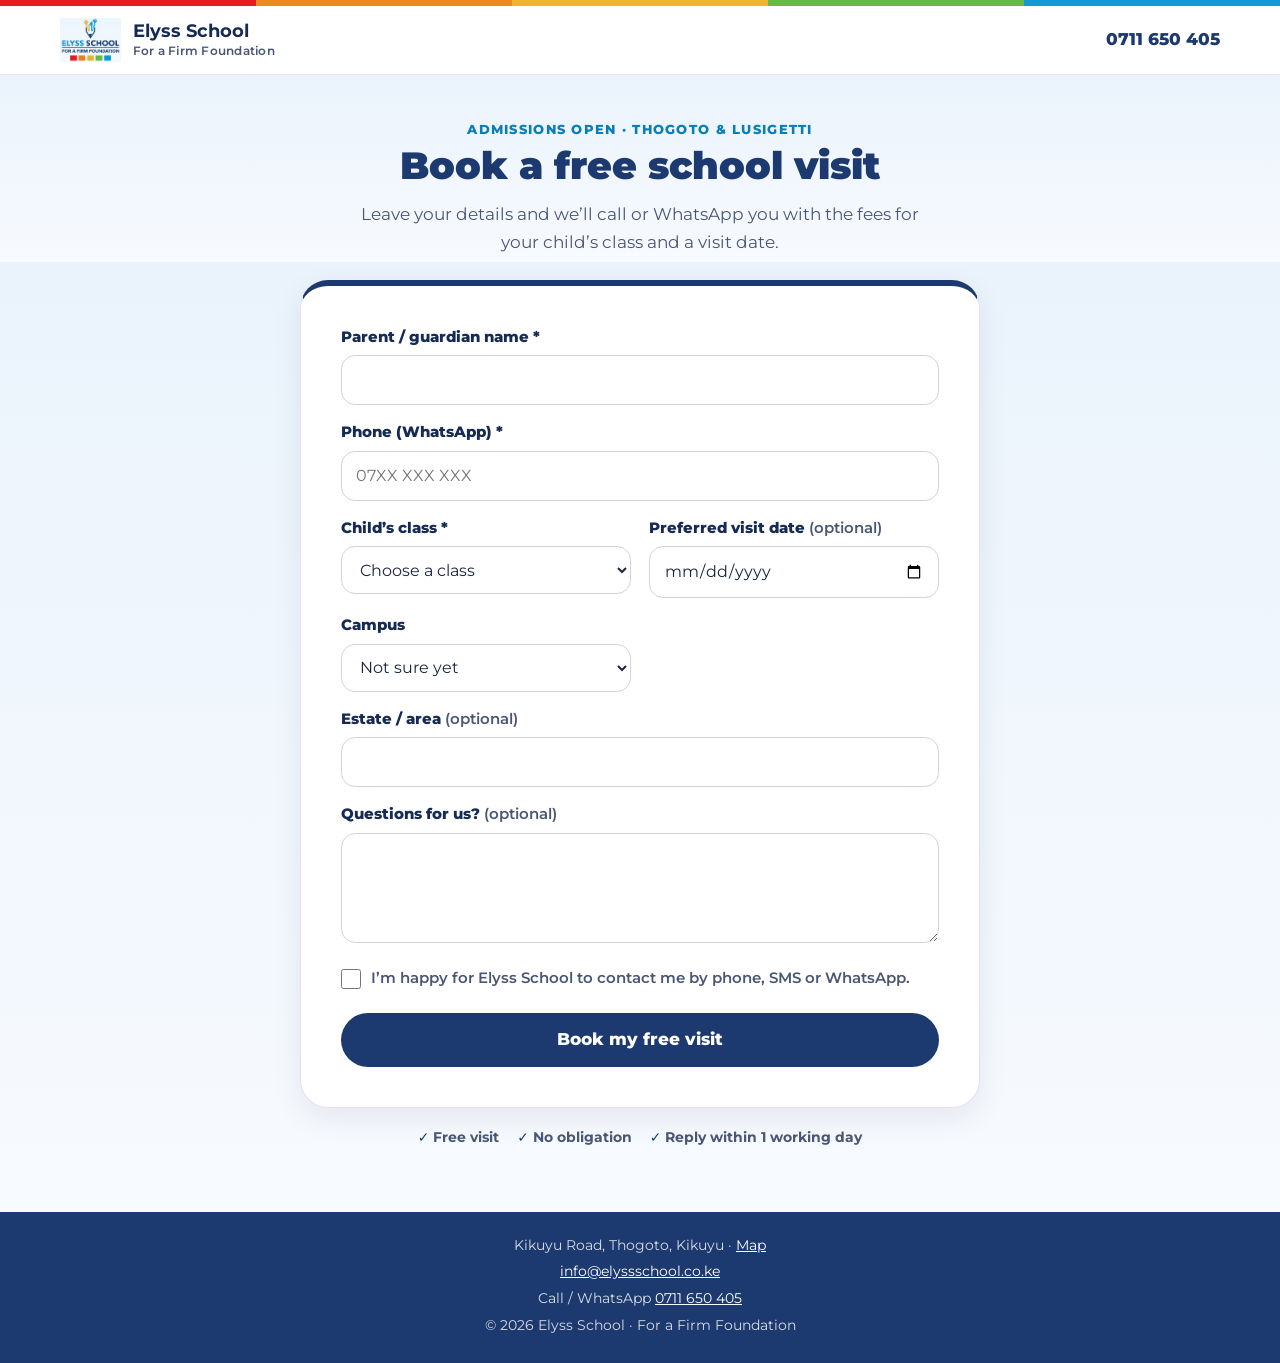
<file: index.html>
<!doctype html>
<html lang="en">
<head>
<!-- Google Tag Manager -->
<script>(function(w,d,s,l,i){w[l]=w[l]||[];w[l].push({'gtm.start':
new Date().getTime(),event:'gtm.js'});var f=d.getElementsByTagName(s)[0],
j=d.createElement(s),dl=l!='dataLayer'?'&l='+l:'';j.async=true;j.src=
'https://www.googletagmanager.com/gtm.js?id='+i+dl;f.parentNode.insertBefore(j,f);
})(window,document,'script','dataLayer','GTM-M7XNWV3Q');</script>
<!-- End Google Tag Manager -->
<meta charset="utf-8">
<meta name="viewport" content="width=device-width, initial-scale=1">
<title>Elyss School · Book a Free Visit</title>
<meta name="description" content="Elyss School, Thogoto: CBE from Playgroup to Grade 6, plus Junior School. Book a free school visit and get the fees for your child’s class.">
<meta property="og:title" content="Elyss School · Book a Free Visit">
<meta property="og:description" content="Elyss School, Thogoto: CBE from Playgroup to Grade 6, plus Junior School. Book a free school visit and get the fees for your child’s class.">
<meta property="og:image" content="images/logo.png">
<meta name="theme-color" content="#1D3A70">
<link rel="icon" href="images/logo.png">
<link rel="preconnect" href="https://fonts.googleapis.com">
<link rel="preconnect" href="https://fonts.gstatic.com" crossorigin>
<link href="https://fonts.googleapis.com/css2?family=Montserrat:wght@400;500;600;700;800;900&display=swap" rel="stylesheet">
<link rel="stylesheet" href="assets/landing.css">
<style>
  :root {
    --brand: #1D3A70; --brand-ink: #152B55; --on-brand: #fff;
    --accent: #EDB52D; --accent-ink: #0B7FB5; --on-accent: #152B55;
    --soft: #EEF5FC; --hero-bg: linear-gradient(180deg, #EAF3FC 0, #F7FAFE 100%);
    --text: #1b2540; --muted: #4a5675; --foot-bg: #1D3A70;
    --brandbar: linear-gradient(90deg, #E31E24 0 20%, #F08A1D 20% 40%, #EDB52D 40% 60%, #6BB843 60% 80%, #0E9BD8 80%);
    --font-head: "Montserrat", system-ui, sans-serif; --font-body: "Montserrat", system-ui, sans-serif;
  }
  .lp-hero h1 { font-weight: 900; color: var(--brand); }
</style>
<script>
  window.LANDING = {
    school: "Elyss School",
    phone: "0711 650 405",
    whatsapp: "254711650405",
    waIntro: "Hello Elyss School, I have just sent my details on your website and would like to book a visit.",
    formEndpoint: "",          // optional: also copy each enquiry to a Google Sheet / Privyr webhook (Netlify Forms already stores them)
    metaPixelId: "",           // paste the school's Meta Pixel ID here (same ID on index.html and thank-you.html)
    thankYouUrl: "thank-you.html",
    campaign: "ELYSS_LEAD_LP_Admissions_PROS_OCT26"
  };
</script>
</head>
<body class="lp">
<!-- Google Tag Manager (noscript) -->
<noscript><iframe src="https://www.googletagmanager.com/ns.html?id=GTM-M7XNWV3Q"
height="0" width="0" style="display:none;visibility:hidden"></iframe></noscript>
<!-- End Google Tag Manager (noscript) -->
<div class="brandbar" aria-hidden="true"></div>
<header class="topbar">
  <div class="wrap">
    <a class="brandmark" href="#top" aria-label="Elyss School home">
      <img src="images/logo.png" alt="Elyss School, For a Firm Foundation" width="66" height="48">
      <span class="name">Elyss School<small>For a Firm Foundation</small></span>
    </a>
    <div class="top-actions"><a class="top-phone" data-contact="tel"></a></div>
  </div>
</header>

<main id="top">
  <section class="lp-hero">
    <div class="wrap">
      <span class="eyebrow">Admissions open &middot; Thogoto &amp; Lusigetti</span>
      <h1>Book a free school visit</h1>
      <p>Leave your details and we’ll call or WhatsApp you with the fees for your child’s class and a visit date.</p>
    </div>
  </section>

  <section class="lp-form" id="register">
    <div class="wrap">
      <div class="form-card">
        <form name="elyss-enquiry" method="POST" action="/thank-you.html" data-netlify="true" netlify-honeypot="website" data-register novalidate>
          <input type="hidden" name="form-name" value="elyss-enquiry">
          <input type="hidden" name="campaign">
          <input type="hidden" name="page_url">
          <input type="hidden" name="utm_source">
          <input type="hidden" name="utm_medium">
          <input type="hidden" name="utm_campaign">
          <input type="hidden" name="utm_content">
          <input type="hidden" name="utm_term">
          <input type="hidden" name="fbclid">
          <div class="fgrid">
            <div class="field full">
              <label for="parent_name">Parent / guardian name *</label>
              <input id="parent_name" name="parent_name" type="text" autocomplete="name" required data-summary="Parent">
              <div class="err">Please tell us your name.</div>
            </div>
            <div class="field full">
              <label for="phone">Phone (WhatsApp) *</label>
              <input id="phone" name="phone" type="tel" inputmode="tel" autocomplete="tel" placeholder="07XX XXX XXX" required data-summary="Phone">
              <div class="err">Please enter a valid phone number.</div>
            </div>
            <div class="field">
              <label for="grade">Child’s class *</label>
              <select id="grade" name="grade" required data-summary="Class"><option value="">Choose a class</option><optgroup label="Early Years"><option>Playgroup</option><option>PP1</option><option>PP2</option></optgroup><optgroup label="Primary"><option>Grade 1</option><option>Grade 2</option><option>Grade 3</option><option>Grade 4</option><option>Grade 5</option><option>Grade 6</option></optgroup><optgroup label="Junior School"><option>Grade 7</option><option>Grade 8</option><option>Grade 9</option></optgroup><option>Not sure yet, please advise</option></select>
              <div class="err">Please choose a class.</div>
            </div>
            <div class="field">
              <label for="visit_date">Preferred visit date <span class="opt">(optional)</span></label>
              <input id="visit_date" name="visit_date" type="date" data-summary="Visit date">
            </div>
            <div class="field">
              <label for="campus">Campus</label>
              <select id="campus" name="campus" data-summary="Campus"><option>Not sure yet</option><option>Thogoto</option><option>Lusigetti</option></select>
            </div>
            <div class="field full">
              <label for="area">Estate / area <span class="opt">(optional)</span></label>
              <input id="area" name="area" type="text" data-summary="Area">
            </div>
            <div class="field full">
              <label for="notes">Questions for us? <span class="opt">(optional)</span></label>
              <textarea id="notes" name="notes" rows="2"></textarea>
            </div>
            <div class="hp" aria-hidden="true"><label>Leave empty<input type="text" name="website" tabindex="-1" autocomplete="off"></label></div>
            <div class="field full">
              <label class="consent"><input type="checkbox" name="consent" value="yes" required> <span>I’m happy for Elyss School to contact me by phone, SMS or WhatsApp.</span></label>
              <div class="err">Please tick this so we can get back to you.</div>
            </div>
            <div class="full">
              <button class="btn btn-primary" type="submit">Book my free visit</button>
            </div>
          </div>
        </form>
      </div>
      <ul class="lp-trust"><li>Free visit</li><li>No obligation</li><li>Reply within 1 working day</li></ul>
    </div>
  </section>
</main>

<footer class="foot-mini">
  <p>Kikuyu Road, Thogoto, Kikuyu &middot; <a href="https://maps.app.goo.gl/hpA1GRRHoaXCGrRq8?g_st=aw" target="_blank" rel="noopener">Map</a></p><p><a href="mailto:info@elyssschool.co.ke">info@elyssschool.co.ke</a></p><p>Call / WhatsApp <a data-contact="tel"></a></p>
  <p>© <span data-year></span> Elyss School &middot; For a Firm Foundation</p>
</footer>

<script src="assets/landing.js"></script>
</body>
</html>
</file>
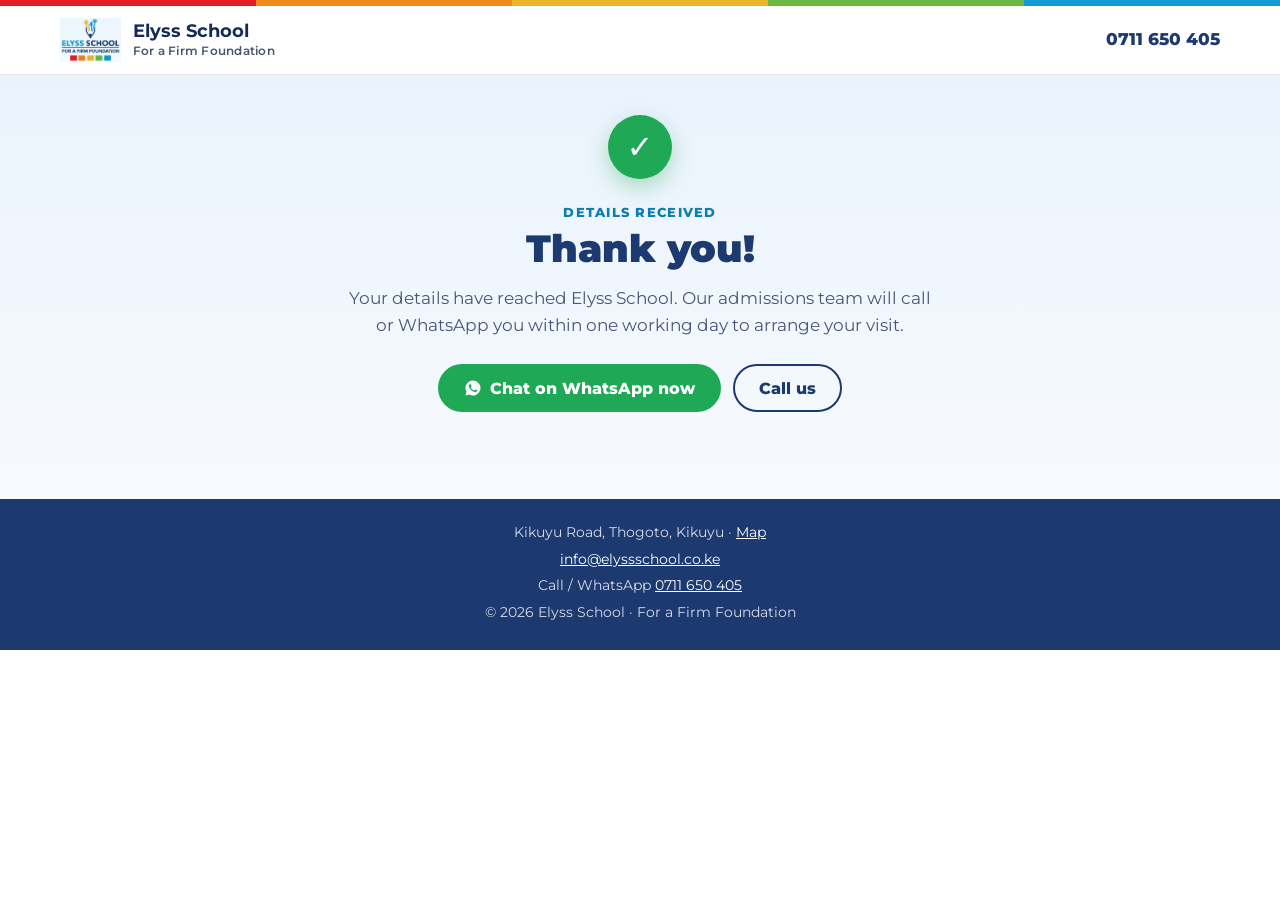
<file: thank-you.html>
<!doctype html>
<html lang="en">
<head>
<!-- Google Tag Manager -->
<script>(function(w,d,s,l,i){w[l]=w[l]||[];w[l].push({'gtm.start':
new Date().getTime(),event:'gtm.js'});var f=d.getElementsByTagName(s)[0],
j=d.createElement(s),dl=l!='dataLayer'?'&l='+l:'';j.async=true;j.src=
'https://www.googletagmanager.com/gtm.js?id='+i+dl;f.parentNode.insertBefore(j,f);
})(window,document,'script','dataLayer','GTM-M7XNWV3Q');</script>
<!-- End Google Tag Manager -->
<meta charset="utf-8">
<meta name="viewport" content="width=device-width, initial-scale=1">
<title>Thank You · Elyss School</title>
<meta name="robots" content="noindex">
<meta name="theme-color" content="#1D3A70">
<link rel="icon" href="images/logo.png">
<link rel="preconnect" href="https://fonts.googleapis.com">
<link rel="preconnect" href="https://fonts.gstatic.com" crossorigin>
<link href="https://fonts.googleapis.com/css2?family=Montserrat:wght@400;500;600;700;800;900&display=swap" rel="stylesheet">
<link rel="stylesheet" href="assets/landing.css">
<style>
  :root {
    --brand: #1D3A70; --brand-ink: #152B55; --on-brand: #fff;
    --accent: #EDB52D; --accent-ink: #0B7FB5; --on-accent: #152B55;
    --soft: #EEF5FC; --hero-bg: linear-gradient(180deg, #EAF3FC 0, #F7FAFE 100%);
    --text: #1b2540; --muted: #4a5675; --foot-bg: #1D3A70;
    --brandbar: linear-gradient(90deg, #E31E24 0 20%, #F08A1D 20% 40%, #EDB52D 40% 60%, #6BB843 60% 80%, #0E9BD8 80%);
    --font-head: "Montserrat", system-ui, sans-serif; --font-body: "Montserrat", system-ui, sans-serif;
  }
  .lp-hero h1 { font-weight: 900; color: var(--brand); }
</style>
<script>
  window.LANDING = {
    school: "Elyss School",
    phone: "0711 650 405",
    whatsapp: "254711650405",
    waIntro: "Hello Elyss School, I have just sent my details on your website and would like to book a visit.",
    formEndpoint: "",          // optional: also copy each enquiry to a Google Sheet / Privyr webhook (Netlify Forms already stores them)
    metaPixelId: "",           // paste the school's Meta Pixel ID here (same ID on index.html and thank-you.html)
    thankYouUrl: "thank-you.html",
    campaign: "ELYSS_LEAD_LP_Admissions_PROS_OCT26"
  };
</script>
</head>
<body class="lp" data-page="thanks">
<!-- Google Tag Manager (noscript) -->
<noscript><iframe src="https://www.googletagmanager.com/ns.html?id=GTM-M7XNWV3Q"
height="0" width="0" style="display:none;visibility:hidden"></iframe></noscript>
<!-- End Google Tag Manager (noscript) -->
<div class="brandbar" aria-hidden="true"></div>
<header class="topbar">
  <div class="wrap">
    <a class="brandmark" href="index.html" aria-label="Elyss School home">
      <img src="images/logo.png" alt="Elyss School, For a Firm Foundation" width="66" height="48">
      <span class="name">Elyss School<small>For a Firm Foundation</small></span>
    </a>
    <div class="top-actions"><a class="top-phone" data-contact="tel"></a></div>
  </div>
</header>

<main>
  <section class="lp-hero thanks-hero" style="padding-bottom:clamp(40px,6vw,64px)">
    <div class="wrap">
      <div class="tick-badge" aria-hidden="true" style="margin-inline:auto">✓</div>
      <span class="eyebrow">Details received</span>
      <h1>Thank you<span data-thanks-name></span>!</h1>
      <p>Your details have reached Elyss School. Our admissions team will call or WhatsApp you within one working day to arrange your visit.</p>
      <div class="hero-ctas" style="justify-content:center">
        <a class="btn btn-wa" data-wa-continue href="#" target="_blank" rel="noopener">Chat on WhatsApp now</a>
        <a class="btn btn-ghost" data-contact="tel">Call us</a>
      </div>
    </div>
  </section>
</main>

<footer class="foot-mini">
  <p>Kikuyu Road, Thogoto, Kikuyu &middot; <a href="https://maps.app.goo.gl/hpA1GRRHoaXCGrRq8?g_st=aw" target="_blank" rel="noopener">Map</a></p><p><a href="mailto:info@elyssschool.co.ke">info@elyssschool.co.ke</a></p><p>Call / WhatsApp <a data-contact="tel"></a></p>
  <p>© <span data-year></span> Elyss School &middot; For a Firm Foundation</p>
</footer>

<script src="assets/landing.js"></script>
</body>
</html>
</file>
<file: assets/landing.css>
/* =========================================================
   SCHOOL ADMISSIONS LANDING — SHARED STYLES
   Each page sets its own palette tokens in a <style> block;
   the values below are only fallbacks.
   ========================================================= */
:root {
  --brand: #1f4e79; --brand-ink: #12304b; --on-brand: #fff;
  --accent: #f2b33d; --accent-ink: #8a5a00; --on-accent: #12304b;
  --soft: #f1f5f9; --hero-bg: var(--soft);
  --text: #1f2933; --muted: #52606d; --foot-bg: #12304b;
  --wa: #1fa855; --wa-ink: #fff;
  --line: #e6e1ec; --danger: #c0392b;
  --radius: 22px; --shadow: 0 10px 30px rgba(20, 10, 40, .08);
  --font-head: Georgia, serif; --font-body: system-ui, sans-serif;
}

*, *::before, *::after { box-sizing: border-box; }
html { scroll-behavior: smooth; -webkit-text-size-adjust: 100%; }
body {
  margin: 0; background: #fff; color: var(--text);
  font: 400 1.0625rem/1.6 var(--font-body);
}
img { max-width: 100%; display: block; }
a { color: var(--brand); }
h1, h2, h3 { font-family: var(--font-head); color: var(--brand-ink); line-height: 1.15; margin: 0 0 .5em; }
h1 { font-size: clamp(2rem, 5vw, 3.2rem); }
h2 { font-size: clamp(1.6rem, 3.6vw, 2.35rem); }
h3 { font-size: 1.2rem; }
p { margin: 0 0 1em; }
[hidden] { display: none !important; }
:focus-visible { outline: 3px solid var(--accent); outline-offset: 2px; }

.wrap { width: min(1160px, 100% - 32px); margin-inline: auto; }
section { padding: clamp(56px, 8vw, 96px) 0; }
.center { text-align: center; }
.center .lead { margin-inline: auto; }
.eyebrow {
  display: inline-block; margin-bottom: .8rem;
  font: 800 .8rem/1.2 var(--font-body); letter-spacing: .1em; text-transform: uppercase;
  color: var(--accent-ink);
}
.lead { font-size: 1.15rem; color: var(--muted); max-width: 62ch; }
.small { font-size: .88rem; }

/* ---------- Buttons ---------- */
.btn {
  display: inline-flex; align-items: center; justify-content: center; gap: .5em;
  min-height: 48px; padding: .75em 1.5em; border: 2px solid transparent; border-radius: 999px;
  font: 800 1rem/1.2 var(--font-body); text-decoration: none; cursor: pointer;
  transition: transform .15s ease, box-shadow .15s ease, background-color .15s ease;
}
.btn:hover { transform: translateY(-1px); box-shadow: 0 6px 18px rgba(0,0,0,.12); }
.btn:disabled { opacity: .65; cursor: progress; transform: none; box-shadow: none; }
.btn-primary { background: var(--brand); color: var(--on-brand); }
.btn-primary:hover { background: var(--brand-ink); }
.btn-accent { background: var(--accent); color: var(--on-accent); }
.btn-ghost { background: transparent; color: var(--brand); border-color: currentColor; }
.btn-wa { background: var(--wa); color: var(--wa-ink); }
.btn-wa::before {
  content: ""; width: 1.15em; height: 1.15em; flex: none;
  background: currentColor;
  -webkit-mask: url("data:image/svg+xml,%3Csvg xmlns='http://www.w3.org/2000/svg' viewBox='0 0 24 24'%3E%3Cpath d='M12 2a10 10 0 0 0-8.6 15.1L2 22l5-1.3A10 10 0 1 0 12 2zm5.3 14.1c-.2.6-1.3 1.2-1.8 1.2-.5.1-1 .1-3.3-.8-2.8-1.1-4.5-3.9-4.7-4.1-.1-.2-1.1-1.5-1.1-2.8s.7-2 1-2.3c.2-.3.5-.3.7-.3h.5c.2 0 .4 0 .6.5l.9 2.1c.1.2.1.4 0 .5l-.4.6-.4.4c-.1.1-.3.3-.1.6.2.3.8 1.3 1.7 2.1 1.2 1 2.1 1.4 2.4 1.5.3.1.5.1.6-.1l.9-1c.2-.3.4-.2.6-.1l2 1c.3.1.5.2.5.3.1.2.1.7-.1 1.3z'/%3E%3C/svg%3E") center / contain no-repeat;
          mask: url("data:image/svg+xml,%3Csvg xmlns='http://www.w3.org/2000/svg' viewBox='0 0 24 24'%3E%3Cpath d='M12 2a10 10 0 0 0-8.6 15.1L2 22l5-1.3A10 10 0 1 0 12 2zm5.3 14.1c-.2.6-1.3 1.2-1.8 1.2-.5.1-1 .1-3.3-.8-2.8-1.1-4.5-3.9-4.7-4.1-.1-.2-1.1-1.5-1.1-2.8s.7-2 1-2.3c.2-.3.5-.3.7-.3h.5c.2 0 .4 0 .6.5l.9 2.1c.1.2.1.4 0 .5l-.4.6-.4.4c-.1.1-.3.3-.1.6.2.3.8 1.3 1.7 2.1 1.2 1 2.1 1.4 2.4 1.5.3.1.5.1.6-.1l.9-1c.2-.3.4-.2.6-.1l2 1c.3.1.5.2.5.3.1.2.1.7-.1 1.3z'/%3E%3C/svg%3E") center / contain no-repeat;
}
.btn-small { min-height: 40px; padding: .5em 1.1em; font-size: .92rem; }

/* ---------- Top bar ---------- */
.topbar {
  position: sticky; top: 0; z-index: 50;
  background: rgba(255,255,255,.94); backdrop-filter: saturate(1.4) blur(8px);
  border-bottom: 1px solid var(--line);
}
.topbar .wrap { display: flex; align-items: center; justify-content: space-between; gap: 16px; min-height: 68px; }
.brandmark { display: flex; align-items: center; gap: 12px; text-decoration: none; color: var(--brand-ink); }
.brandmark img { height: 44px; width: auto; }
.brandmark .name { font: 700 1.15rem/1.1 var(--font-head); }
.brandmark .name small { display: block; margin-top: 3px; font: 600 .78rem/1.2 var(--font-body); color: var(--muted); letter-spacing: .02em; }
.top-actions { display: flex; align-items: center; gap: 16px; }
.top-phone { font-weight: 800; text-decoration: none; white-space: nowrap; }

/* ---------- Hero ---------- */
.hero { background: var(--hero-bg); padding-top: clamp(40px, 6vw, 80px); }
.hero-grid { display: grid; grid-template-columns: 1.1fr .9fr; gap: clamp(28px, 5vw, 64px); align-items: center; }
.hero-ctas { display: flex; flex-wrap: wrap; gap: 12px; margin: 1.6rem 0 1.4rem; }
.chips { list-style: none; padding: 0; margin: 0; display: flex; flex-wrap: wrap; gap: 8px; }
.chips li {
  background: #fff; border: 1px solid var(--line); border-radius: 999px;
  padding: .35em .95em; font-weight: 700; font-size: .9rem; color: var(--brand-ink);
}
.hero-media { position: relative; }
.hero-media .slot { aspect-ratio: 4 / 5; border-radius: 32px; box-shadow: var(--shadow); }
.hero-badge {
  position: absolute; left: -18px; bottom: 24px; max-width: 270px;
  background: #fff; border-radius: 18px; padding: 14px 18px; box-shadow: var(--shadow);
  font-size: .9rem; color: var(--muted); border-left: 5px solid var(--accent);
}
.hero-badge strong { display: block; color: var(--brand-ink); font-family: var(--font-head); font-size: 1.05rem; margin-bottom: 2px; }

/* ---------- Photo slots ---------- */
.slot {
  position: relative; margin: 0; overflow: hidden; border-radius: var(--radius);
  aspect-ratio: 4 / 3; background:
    repeating-linear-gradient(135deg, transparent 0 14px, rgba(255,255,255,.35) 14px 28px),
    var(--soft);
  border: 1px dashed color-mix(in srgb, var(--brand) 30%, transparent);
}
.slot::before {
  content: attr(data-label); position: absolute; inset: 0; display: grid; place-items: center;
  padding: 16px; text-align: center; font-size: .85rem; font-weight: 700; color: var(--brand);
  opacity: .75;
}
.slot img { position: absolute; inset: 0; width: 100%; height: 100%; object-fit: cover; }
.slot.has-img { border: 0; background: var(--soft); }
.slot.has-img::before { content: none; }
.slot-wide { aspect-ratio: 16 / 9; margin-top: 1.6rem; }

/* ---------- Register ---------- */
.register { background: #fff; }
.register-grid { display: grid; grid-template-columns: .9fr 1.1fr; gap: clamp(28px, 5vw, 64px); align-items: start; }
.assure { list-style: none; padding: 0; margin: 1.4rem 0 0; display: grid; gap: 14px; }
.assure li { display: flex; gap: 14px; align-items: flex-start; color: var(--muted); }
.assure .ic {
  flex: none; width: 44px; height: 44px; display: grid; place-items: center;
  background: var(--soft); border-radius: 14px; font-size: 1.25rem;
}
.assure b { display: block; color: var(--brand-ink); }

.form-card {
  background: #fff; border: 1.5px solid var(--line); border-radius: 28px;
  padding: clamp(22px, 4vw, 40px); box-shadow: var(--shadow);
  border-top: 6px solid var(--brand);
}
.form-card h3 { font-size: 1.5rem; margin-bottom: .25em; }
.form-card .sub { color: var(--muted); font-size: .95rem; margin-bottom: 1.4rem; }
.fgrid { display: grid; grid-template-columns: 1fr 1fr; gap: 16px 18px; }
.fgrid .full { grid-column: 1 / -1; }
.field { margin: 0; padding: 0; border: 0; min-width: 0; }
.field label, .field legend { display: block; font-weight: 800; font-size: .92rem; color: var(--brand-ink); margin-bottom: 6px; padding: 0; }
.opt { font-weight: 600; color: var(--muted); }
.field input:not([type=radio]):not([type=checkbox]), .field select, .field textarea {
  width: 100%; min-height: 48px; padding: .7em .9em;
  font: inherit; font-size: 1rem; color: var(--text);
  background: #fff; border: 1.5px solid #d6cfe0; border-radius: 14px;
  transition: border-color .15s ease, box-shadow .15s ease;
}
.field textarea { min-height: 110px; resize: vertical; }
.field input:focus, .field select:focus, .field textarea:focus {
  outline: none; border-color: var(--brand);
  box-shadow: 0 0 0 4px color-mix(in srgb, var(--brand) 18%, transparent);
}
.err { display: none; margin-top: 6px; color: var(--danger); font-size: .85rem; font-weight: 700; }
.field.invalid .err { display: block; }
.field.invalid input:not([type=radio]):not([type=checkbox]), .field.invalid select { border-color: var(--danger); }
.choice-row { display: grid; grid-template-columns: repeat(3, 1fr); gap: 10px; }
.choice { position: relative; margin: 0 !important; cursor: pointer; }
.choice input { position: absolute; opacity: 0; inset: 0; cursor: pointer; }
.choice span {
  display: block; height: 100%; padding: 12px 14px; border: 1.5px solid #d6cfe0; border-radius: 14px;
  font-weight: 800; color: var(--brand-ink); transition: border-color .15s, background-color .15s;
}
.choice small { display: block; font-weight: 600; font-size: .8rem; color: var(--muted); }
.choice input:checked + span { border-color: var(--brand); background: var(--soft); box-shadow: inset 0 0 0 1px var(--brand); }
.choice input:focus-visible + span { outline: 3px solid var(--accent); outline-offset: 2px; }
.field.invalid .choice span { border-color: var(--danger); }
.consent { display: flex !important; gap: 10px; align-items: flex-start; font-weight: 600 !important; color: var(--muted) !important; cursor: pointer; }
.consent input { width: 20px; height: 20px; margin: 2px 0 0; flex: none; accent-color: var(--brand); }
.hp { position: absolute !important; left: -10000px; width: 1px; height: 1px; overflow: hidden; }
.form-card button[type=submit] { width: 100%; min-height: 54px; font-size: 1.08rem; }
.form-note { margin: .8rem 0 0; text-align: center; font-size: .88rem; color: var(--muted); }
.form-error {
  margin: 0 0 1rem; padding: 12px 14px; border-radius: 12px;
  background: #fdecea; color: #8e2a1f; font-weight: 700; font-size: .92rem;
}
.thanks { display: none; text-align: center; padding: 12px 0; }
.form-card.sent form { display: none; }
.form-card.sent .thanks { display: block; }
.thanks .big { font-size: 3rem; line-height: 1; margin-bottom: .6rem; }
.thanks p { color: var(--muted); }

/* ---------- Worries ---------- */
.hear { background: var(--soft); }
.hear-grid { display: grid; grid-template-columns: repeat(3, 1fr); gap: 20px; margin-top: 2.2rem; }
.worry { background: #fff; border-radius: var(--radius); padding: 28px; box-shadow: var(--shadow); }
.worry .q { font: 700 1.15rem/1.3 var(--font-head); color: var(--brand-ink); margin-bottom: .7rem; }
.worry .q::before { content: "“"; display: block; font-size: 2.4rem; line-height: .7; color: var(--accent); }
.worry p { margin: 0; color: var(--muted); }

/* ---------- Feature cards ---------- */
.features { background: var(--soft); }
.feature-grid { display: grid; grid-template-columns: repeat(var(--cols, 3), 1fr); gap: 20px; margin-top: 2.2rem; }
.feature { background: #fff; border-radius: var(--radius); overflow: hidden; box-shadow: var(--shadow); display: flex; flex-direction: column; }
.feature .slot { border-radius: 0; border: 0; }
.feature .body { padding: 20px 22px 24px; }
.feature .body p { margin: 0; color: var(--muted); font-size: .96rem; }
.feature .tag {
  display: inline-block; margin-bottom: .6rem; padding: 3px 10px; border-radius: 999px;
  background: var(--soft); color: var(--brand); font-weight: 800; font-size: .74rem; letter-spacing: .08em; text-transform: uppercase;
}

/* ---------- Split + mosaic ---------- */
.split { display: grid; grid-template-columns: 1fr 1fr; gap: clamp(28px, 5vw, 64px); align-items: center; }
.ticks { list-style: none; padding: 0; margin: 1.4rem 0 0; display: grid; gap: 14px; }
.ticks li { position: relative; padding-left: 38px; color: var(--muted); }
.ticks li::before {
  content: "✓"; position: absolute; left: 0; top: 1px; width: 26px; height: 26px; display: grid; place-items: center;
  border-radius: 50%; background: var(--brand); color: var(--on-brand); font-weight: 800; font-size: .85rem;
}
.ticks strong { color: var(--brand-ink); }
.mosaic { display: grid; grid-template-columns: 1fr 1fr; grid-template-rows: 1fr 1fr; gap: 14px; }
.mosaic .slot { aspect-ratio: auto; min-height: 180px; }
.mosaic .slot:first-child { grid-row: 1 / 3; min-height: 380px; }

/* ---------- Steps ---------- */
.steps { display: grid; grid-template-columns: repeat(4, 1fr); gap: 20px; margin-top: 2.2rem; counter-reset: step; }
.steps.next-steps { grid-template-columns: repeat(3, 1fr); }
.step { position: relative; background: #fff; border: 1.5px solid var(--line); border-radius: var(--radius); padding: 26px 24px; }
.step .time {
  display: inline-block; margin-bottom: .7rem; padding: 3px 12px; border-radius: 999px;
  background: var(--accent); color: var(--on-accent); font-weight: 800; font-size: .8rem;
}
.step p { margin: 0; color: var(--muted); font-size: .96rem; }

/* ---------- FAQ ---------- */
.faq { max-width: 800px; margin: 2.2rem auto 0; display: grid; gap: 12px; }
.faq details { background: #fff; border: 1.5px solid var(--line); border-radius: 18px; padding: 0 22px; }
.faq details[open] { border-color: var(--brand); }
.faq summary {
  list-style: none; cursor: pointer; padding: 18px 32px 18px 0; position: relative;
  font-weight: 800; color: var(--brand-ink);
}
.faq summary::-webkit-details-marker { display: none; }
.faq summary::after { content: "+"; position: absolute; right: 0; top: 50%; transform: translateY(-50%); font-size: 1.5rem; color: var(--brand); }
.faq details[open] summary::after { content: "–"; }
.faq details p { color: var(--muted); padding-bottom: 18px; margin: 0; }

/* ---------- Band ---------- */
.band { background: var(--brand); color: var(--on-brand); }
.band .lead { color: color-mix(in srgb, var(--on-brand) 85%, transparent); }
.promise { font: 700 clamp(1.4rem, 3.4vw, 2.1rem)/1.3 var(--font-head); max-width: 30ch; margin: 0 auto 1.6rem; }

/* ---------- Thank-you page ---------- */
.thanks-hero .tick-badge {
  width: 64px; height: 64px; display: grid; place-items: center; margin-bottom: 1.2rem;
  border-radius: 50%; background: var(--wa); color: #fff; font-size: 2rem; font-weight: 800;
  box-shadow: 0 8px 22px rgba(31,168,85,.35);
}

/* ---------- Footer ---------- */
.foot { background: var(--foot-bg); color: rgba(255,255,255,.78); padding: 56px 0 28px; }
.foot h3 { color: #fff; font-size: 1.1rem; }
.foot a { color: #fff; }
.foot ul { list-style: none; padding: 0; margin: 0; display: grid; gap: 6px; }
.foot-grid { display: grid; grid-template-columns: 1.4fr 1fr 1fr; gap: 32px; margin-bottom: 32px; }
.foot .small { border-top: 1px solid rgba(255,255,255,.14); padding-top: 20px; }

/* ---------- Sticky mobile CTA ---------- */
.sticky-cta { display: none; }

/* ---------- Responsive ---------- */
@media (max-width: 960px) {
  .feature-grid { grid-template-columns: repeat(2, 1fr); }
  .steps { grid-template-columns: repeat(2, 1fr); }
  .hear-grid { grid-template-columns: 1fr; }
}
@media (max-width: 820px) {
  .hero-grid, .register-grid, .split { grid-template-columns: 1fr; }
  .hero-media .slot { aspect-ratio: 4 / 3; }
  .hero-badge { left: 12px; bottom: -18px; }
  .hero-media { margin-bottom: 18px; }
  .foot-grid { grid-template-columns: 1fr; }
  /* Paid traffic lands on phones: put the form above the reassurance copy. */
  .form-first .register-grid .form-card { order: -1; }
  .form-first .register-aside .slot-wide { display: none; }
}
@media (max-width: 720px) {
  body:not([data-page=thanks]) { padding-bottom: 76px; }
  .top-phone { display: none; }
  .fgrid, .steps, .steps.next-steps, .feature-grid { grid-template-columns: 1fr; }
  .choice-row { grid-template-columns: 1fr; }
  .mosaic .slot:first-child { min-height: 280px; }
  .sticky-cta {
    position: fixed; left: 0; right: 0; bottom: 0; z-index: 60;
    display: grid; grid-template-columns: 1fr 1fr; gap: 10px;
    padding: 10px 16px calc(10px + env(safe-area-inset-bottom));
    background: rgba(255,255,255,.96); border-top: 1px solid var(--line);
    box-shadow: 0 -6px 20px rgba(0,0,0,.08);
    transition: transform .2s ease;
  }
  .sticky-cta.away { transform: translateY(110%); }
}
@media (prefers-reduced-motion: reduce) {
  html { scroll-behavior: auto; }
  .btn, .sticky-cta { transition: none; }
}

.sticky-cta:has(> [hidden]) { grid-template-columns: 1fr; }

/* ---------- Form-first ad landing ---------- */
.brandbar { height: 6px; background: var(--brandbar, var(--brand)); }
.lp-hero { background: var(--hero-bg); padding: clamp(22px, 4vw, 40px) 0 6px; text-align: center; }
.lp-hero .eyebrow { margin-bottom: .4rem; }
.lp-hero h1 { font-size: clamp(1.55rem, 4.6vw, 2.4rem); margin: 0 0 .35em; }
.lp-hero p { margin: 0 auto; max-width: 54ch; color: var(--muted); }
.lp-form { background: var(--hero-bg); padding: 18px 0 clamp(40px, 6vw, 64px); }
.lp-form .form-card { max-width: 680px; margin: 0 auto; }
.lp-trust { list-style: none; padding: 0; margin: 18px auto 0; display: flex; flex-wrap: wrap; justify-content: center; gap: 6px 18px; font-size: .86rem; font-weight: 700; color: var(--muted); }
.lp-trust li::before { content: "✓ "; color: var(--brand); }
.foot-mini { background: var(--foot-bg); color: rgba(255,255,255,.82); text-align: center; padding: 22px 16px; font-size: .88rem; }
.foot-mini p { margin: 0 0 .3em; }
.foot-mini a { color: #fff; }
.label-like { display: block; font-weight: 800; font-size: .92rem; color: var(--brand-ink); margin-bottom: 6px; }
.fixed-date { margin: 0; min-height: 48px; display: flex; align-items: center; padding: 0 .9em; border-radius: 14px; background: var(--soft); font-weight: 800; color: var(--brand); }
body.lp { padding-bottom: 0; }
</file>
